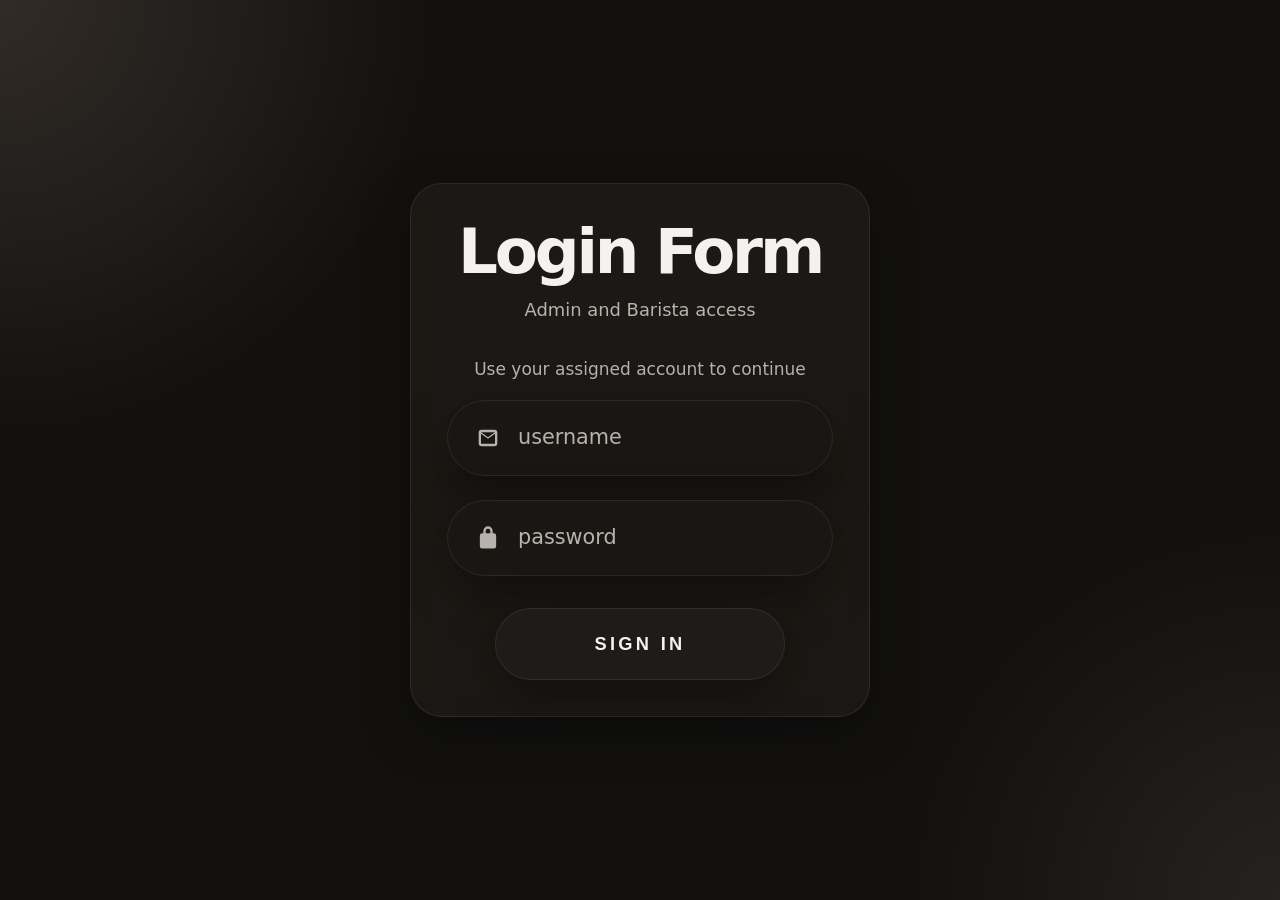
<file: login.html>
<!doctype html>
<html lang="en">
<head>
  <meta charset="utf-8">
  <meta name="viewport" content="width=device-width,initial-scale=1">
  <title>Login</title>
  <link rel="stylesheet" href="admin.css">
</head>
<body class="auth-page">
  <main class="auth-wrap">
    <section class="auth-card">
      <div class="auth-head">
        <h1 id="login-title">Login Form</h1>
        <p id="login-subtitle" class="page-subtitle">Admin and Barista access</p>
      </div>

      <div class="auth-form-panel">
        <p id="role-hint" class="panel-hint"></p>

        <form id="login-form" class="auth-form">
          <label for="username" id="username-label" class="sr-only">Username</label>
          <div class="auth-input-pill">
            <span class="auth-icon" aria-hidden="true">
              <svg viewBox="0 0 24 24" focusable="false">
                <path d="M4 7.5A2.5 2.5 0 0 1 6.5 5h11A2.5 2.5 0 0 1 20 7.5v9A2.5 2.5 0 0 1 17.5 19h-11A2.5 2.5 0 0 1 4 16.5zm2.1-.5L12 11.3 17.9 7zM18 8.4l-5.4 3.9a1 1 0 0 1-1.2 0L6 8.4v8.1a.5.5 0 0 0 .5.5h11a.5.5 0 0 0 .5-.5z"/>
              </svg>
            </span>
            <input id="username" class="auth-input" type="text" autocomplete="username">
          </div>

          <label for="password" id="password-label" class="sr-only">Password</label>
          <div class="auth-input-pill">
            <span class="auth-icon" aria-hidden="true">
              <svg viewBox="0 0 24 24" focusable="false">
                <path d="M12 2a4 4 0 0 1 4 4v2h1a2 2 0 0 1 2 2v9a2 2 0 0 1-2 2H7a2 2 0 0 1-2-2v-9a2 2 0 0 1 2-2h1V6a4 4 0 0 1 4-4m2 6V6a2 2 0 1 0-4 0v2zm-2 4a1.5 1.5 0 0 1 .75 2.8V17a.75.75 0 0 1-1.5 0v-2.2A1.5 1.5 0 0 1 12 12"/>
              </svg>
            </span>
            <input id="password" class="auth-input" type="password" autocomplete="current-password">
          </div>

          <button id="login-button" class="auth-submit" type="submit">SIGN IN</button>
        </form>

        <p id="login-message" class="auth-message" hidden></p>
      </div>
    </section>
  </main>

  <script src="auth.js"></script>
  <script src="login.js"></script>
</body>
</html>
</file>
<file: admin.css>
:root{
	color-scheme: dark;
	--font-family: 'Prompt', 'Kanit', 'Noto Sans Thai', system-ui, -apple-system, 'Segoe UI', Roboto, Arial, sans-serif;
	font-size: clamp(14px, 1.4vw, 18px);
	line-height: 1.6;
	--bg: #121110;
	--surface: #1f1b18;
	--card: #27221f;
	--text: #f5f1ee;
	--muted: #b8b2ad;
	--border: rgba(255,255,255,0.08);
	--shadow: 0 18px 50px rgba(0,0,0,0.35);
	--accent: #d4b59d;
	--accent-soft: rgba(212,181,157,0.18);
	--surface-muted: #1a1614;
}
*{box-sizing:border-box}
html{min-height:100%}
body{
	font-family:var(--font-family);
	background:
		radial-gradient(circle at top left, rgba(212,181,157,0.16), transparent 28%),
		radial-gradient(circle at bottom right, rgba(212,181,157,0.1), transparent 24%),
		var(--bg);
	color:var(--text);
	margin:0;
	padding:clamp(16px, 3vw, 30px);
	min-height:100vh;
}
.auth-page{
	color-scheme:dark;
	--auth-fill:var(--surface);
	--auth-fill-soft:var(--surface-muted);
	--auth-border:var(--border);
	--auth-shadow:0 18px 50px rgba(0,0,0,0.35);
	display:flex;
	align-items:center;
	justify-content:center;
	position:relative;
	overflow:hidden;
	padding:clamp(16px, 4vw, 32px);
	background:
		radial-gradient(circle at top left, rgba(212,181,157,0.16), transparent 28%),
		radial-gradient(circle at bottom right, rgba(212,181,157,0.1), transparent 24%),
		var(--bg);
	color:var(--text);
}
.admin-wrap{width:min(100%, 1180px);margin:0 auto;}
.auth-wrap{width:min(100%, 460px);}
.auth-page .auth-card{
	background:rgba(31,27,24,0.74);
	border-radius:32px;
	padding:clamp(24px, 4vw, 36px);
	box-shadow:var(--shadow);
	border:1px solid var(--auth-border);
	backdrop-filter:blur(10px);
}
.auth-page .auth-head{display:flex;flex-direction:column;align-items:center;gap:12px;margin-bottom:28px;text-align:center;}
.auth-page .auth-head #login-title{font-size:clamp(2.4rem, 7vw, 3.5rem);line-height:1.02;letter-spacing:-0.05em;margin:0;color:var(--text);}
.auth-page .page-subtitle{margin:0;color:var(--muted);max-width:none;font-size:1rem;}
.auth-page .auth-form-panel{display:flex;flex-direction:column;justify-content:center;padding-top:4px;}
.auth-page .panel-hint{margin:0 0 4px;text-align:center;color:var(--muted);font-size:0.95rem;line-height:1.5;}
.auth-page .auth-form{display:flex;flex-direction:column;gap:24px;margin-top:14px;}
.auth-page .auth-input-pill{
	display:flex;
	align-items:center;
	gap:14px;
	padding:0 26px;
	min-height:76px;
	border-radius:999px;
	background:var(--auth-fill-soft);
	border:1px solid var(--auth-border);
	box-shadow:var(--auth-shadow);
}
.auth-page .auth-input-pill:focus-within{
	transform:translateY(-1px);
	box-shadow:0 20px 44px rgba(0,0,0,0.38);
}
.auth-page .auth-icon{
	display:flex;
	align-items:center;
	justify-content:center;
	width:28px;
	height:28px;
	flex:0 0 28px;
	color:var(--muted);
}
.auth-page .auth-icon svg{display:block;width:100%;height:100%;fill:currentColor;}
.auth-page .auth-input{
	flex:1 1 auto;
	border:0;
	background:transparent;
	color:var(--text);
	font:inherit;
	font-size:1.16rem;
}
.auth-page .auth-input::placeholder{color:var(--muted);}
.auth-page .auth-input:focus{outline:none;}
.auth-page .auth-submit{
	width:min(100%, 290px);
	align-self:center;
	margin-top:8px;
	background:var(--auth-fill);
	border:1px solid var(--auth-border);
	color:var(--text);
	min-height:72px;
	letter-spacing:0.18em;
	font-size:1.02rem;
	font-weight:800;
	box-shadow:var(--auth-shadow);
}
.auth-page .auth-submit:hover{background:var(--card);}
.auth-page .auth-message{
	margin:18px 0 0;
	padding:14px 16px;
	border-radius:20px;
	background:rgba(102,54,54,0.32);
	border:1px solid rgba(205,95,95,0.22);
	color:#f3c3c3;
	text-align:center;
}
.sr-only{
	position:absolute;
	width:1px;
	height:1px;
	padding:0;
	margin:-1px;
	overflow:hidden;
	clip:rect(0, 0, 0, 0);
	white-space:nowrap;
	border:0;
}
.admin-header{display:flex;flex-wrap:wrap;justify-content:space-between;gap:20px;margin-bottom:24px;}
.admin-top{display:flex;flex-direction:column;gap:16px;flex:1 1 500px;}
.admin-header-actions{display:flex;align-items:flex-start;justify-content:flex-end;}
.admin-top h1{font-size:clamp(1.6rem,2.4vw,2.2rem);margin:0;line-height:1.1;}
.page-subtitle{margin:0;color:var(--muted);max-width:560px;}
.logout-btn{background:var(--surface-muted);border:1px solid var(--border);}
.logout-btn:hover{background:var(--card);}
.controls{display:flex;gap:12px;flex-wrap:wrap;}
button, .controls button{border:0;border-radius:999px;padding:10px 16px;font-weight:700;cursor:pointer;background:var(--surface);color:var(--text);box-shadow:var(--shadow);transition:transform .18s ease,background .18s ease,box-shadow .18s ease;min-height:46px;}
button:hover, .controls button:hover{transform:translateY(-1px);box-shadow:0 16px 36px rgba(27,31,35,0.12);}

.grid{display:grid;grid-template-columns:2.3fr 1fr;grid-template-areas:'orders right';gap:22px;align-items:start;}
.orders-col{grid-area:orders;display:flex;flex-direction:column;gap:18px;}
.calls-col{grid-area:right;display:flex;flex-direction:column;gap:18px;}
.menu-col{display:flex;flex-direction:column;gap:18px;}

section{background:var(--surface);border-radius:28px;padding:24px;box-shadow:var(--shadow);border:1px solid rgba(0,0,0,0.04);}
section h2{margin:0 0 18px;font-size:1.05rem;letter-spacing:.01em;color:var(--text);}
.announcement-panel{margin-bottom:18px;}
.announcement-panel .announcement{padding:18px 20px;border-radius:20px;background:var(--surface-muted);color:var(--text);font-weight:600;line-height:1.6;border:1px solid rgba(107,79,59,0.12);}
.panel-action-row{margin-top:12px;display:flex;gap:10px;align-items:center;flex-wrap:wrap;}
.panel-input{flex:1 1 280px;padding:12px 14px;border-radius:16px;border:1px solid var(--border);background:var(--surface);color:var(--text);font:inherit;min-height:48px;}
.panel-input:focus{outline:none;border-color:rgba(212,181,157,0.5);box-shadow:0 0 0 4px rgba(212,181,157,0.08);}
.panel-desc{margin:-6px 0 18px;color:var(--muted);line-height:1.6;}
.panel-hint{margin:12px 0 0;color:var(--muted);font-size:0.9rem;line-height:1.5;word-break:break-word;}

.qr-panel{margin-bottom:18px;}
.qr-config label{display:block;margin-bottom:8px;font-weight:700;}
.qr-config-row{display:flex;gap:10px;align-items:center;flex-wrap:wrap;}
.table-qr-list{display:grid;grid-template-columns:repeat(auto-fit,minmax(220px,1fr));gap:16px;margin-top:18px;}
.table-qr-card,.table-qr-empty{background:var(--surface-muted);border:1px solid var(--border);border-radius:22px;padding:18px;}
.table-qr-code{aspect-ratio:1 / 1;background:#fff;border-radius:18px;padding:12px;display:flex;align-items:center;justify-content:center;}
.table-qr-code img{display:block;width:100%;height:auto;border-radius:10px;}
.table-qr-meta{display:flex;flex-direction:column;gap:10px;margin-top:14px;}
.table-qr-meta h3{margin:0;font-size:1rem;}
.table-qr-meta p{margin:0;color:var(--muted);font-size:0.92rem;line-height:1.5;word-break:break-word;}
.table-qr-link{display:inline-flex;align-self:flex-start;padding:10px 14px;border-radius:999px;background:var(--accent);color:#121110;text-decoration:none;font-weight:700;min-height:46px;align-items:center;}
.table-qr-empty h3{margin:0 0 10px;}
.table-qr-empty p{margin:0;color:var(--muted);line-height:1.6;}

.table-dashboard-panel{margin-bottom:18px;}
.table-dashboard-list{display:grid;grid-template-columns:repeat(auto-fit,minmax(220px,1fr));gap:14px;}
.table-dashboard-card,.table-dashboard-empty{background:var(--surface-muted);border:1px solid var(--border);border-radius:22px;padding:18px;box-shadow:var(--shadow);}
.table-dashboard-card{display:flex;flex-direction:column;gap:12px;border-left:4px solid transparent;}
.table-dashboard-card.empty{border-left-color:#9aa0a6;}
.table-dashboard-card.active{border-left-color:#8fdda0;}
.table-dashboard-card.bill-requested{border-left-color:#f2d0b2;}
.table-dashboard-card.need-help{border-left-color:#ffb1b1;}
.table-dashboard-head{display:flex;justify-content:space-between;gap:12px;align-items:flex-start;}
.table-dashboard-head strong{display:block;font-size:1rem;}
.table-dashboard-session{margin-top:4px;color:var(--muted);font-size:0.92rem;line-height:1.4;}
.table-dashboard-status{padding:8px 12px;border-radius:999px;font-size:0.88rem;font-weight:700;white-space:nowrap;box-shadow:var(--shadow);}
.table-dashboard-status.empty{background:rgba(255,255,255,0.1);color:#fff;}
.table-dashboard-status.active{background:rgba(102,187,106,0.18);color:#8fdda0;}
.table-dashboard-status.bill-requested{background:rgba(212,181,157,0.18);color:#f2d0b2;}
.table-dashboard-status.need-help{background:rgba(239,138,138,0.18);color:#ffb1b1;}
.table-dashboard-summary{color:var(--text);line-height:1.5;font-weight:600;min-height:24px;}
.table-dashboard-meta{display:flex;flex-wrap:wrap;gap:10px;}
.table-dashboard-meta span{padding:8px 12px;border-radius:12px;background:var(--surface);color:var(--muted);font-size:0.92rem;}
.table-dashboard-empty h3{margin:0 0 10px;font-size:1.05rem;}
.table-dashboard-empty p{margin:0;color:var(--muted);line-height:1.6;}

.orders{display:flex;flex-direction:column;gap:16px;}
.order{background:var(--surface);border-radius:22px;padding:20px;box-shadow:0 16px 40px rgba(27,31,35,0.08);display:flex;flex-direction:column;gap:18px;transition:transform .2s ease,box-shadow .2s ease;}
.order:hover{transform:translateY(-3px);box-shadow:0 22px 50px rgba(27,31,35,0.12);}
.order.new{animation:fadeUp .4s ease forwards;}
@keyframes fadeUp{0%{opacity:0;transform:translateY(16px);}100%{opacity:1;transform:translateY(0);}}
.order-head{display:flex;justify-content:space-between;align-items:flex-start;gap:16px;flex-wrap:wrap;}
.order-state{display:flex;gap:8px;align-items:center;flex-wrap:wrap;justify-content:flex-end;}
.badge{padding:8px 12px;border-radius:999px;font-size:0.88rem;font-weight:700;}
.badge.pending{background:rgba(212,181,157,0.18);color:#f2d0b2;}
.badge.preparing{background:rgba(105,148,255,0.18);color:#cfe0ff;}
.badge.served,.badge.done{background:rgba(102,187,106,0.18);color:#8fdda0;}
.badge.live{background:rgba(255,255,255,0.1);color:#fff;}
.order-meta{display:flex;flex-wrap:wrap;gap:12px;color:var(--muted);font-size:0.96rem;}
.order-meta span{background:var(--surface-muted);padding:8px 12px;border-radius:12px;}
.order-summary{display:grid;grid-template-columns:1fr auto;gap:18px;align-items:start;}
.order-info{display:flex;flex-direction:column;gap:6px;}
.order-info strong{font-size:1rem;}
.order-info .subtext{color:var(--muted);}
.order-items{background:var(--surface-muted);padding:16px;border-radius:18px;display:flex;flex-direction:column;gap:10px;}
.order-item{display:flex;align-items:center;justify-content:space-between;gap:12px;color:var(--text);}
.order-item-main{display:flex;align-items:center;gap:12px;min-width:0;flex:1;}
.order-item-thumb{width:46px;height:46px;flex:0 0 46px;border-radius:14px;overflow:hidden;background:var(--surface);border:1px solid var(--border);}
.order-item-thumb img{display:block;width:100%;height:100%;object-fit:cover;}
.order-item-copy{display:flex;flex-direction:column;gap:2px;min-width:0;}
.order-item-name{font-weight:700;white-space:nowrap;overflow:hidden;text-overflow:ellipsis;}
.order-item-price{color:var(--muted);font-size:0.92rem;}
.order-item-qty{font-weight:700;flex:0 0 auto;}
.order-note, .order-total{display:flex;justify-content:space-between;gap:12px;padding:10px 0;border-top:1px solid var(--border);color:var(--muted);}
.order-note strong, .order-total strong{color:var(--text);}
.order-actions{display:flex;flex-wrap:wrap;gap:10px;}
.order-actions button{padding:10px 14px;border-radius:14px;border:0;background:var(--surface);color:var(--text);box-shadow:var(--shadow);}
.status-select{min-width:170px;padding:10px 14px;border-radius:14px;border:1px solid var(--border);background:var(--surface);color:var(--text);box-shadow:var(--shadow);font:inherit;font-weight:700;min-height:46px;}
.status-select:focus{outline:none;border-color:rgba(212,181,157,0.5);box-shadow:0 0 0 4px rgba(212,181,157,0.08);}

.empty-state{display:flex;flex-direction:column;align-items:center;justify-content:center;text-align:center;padding:40px 20px;border:1px dashed var(--border);border-radius:24px;background:var(--surface-muted);color:var(--muted);gap:14px;}
.empty-state h3{margin:0;font-size:1.1rem;color:var(--text);}
.empty-state p{max-width:320px;margin:0;line-height:1.5;}

.calls, .menu-list-admin{display:flex;flex-direction:column;gap:14px;}
.call, .menu-admin-item, .call.empty, .menu-admin-item.empty{background:var(--surface);padding:16px;border-radius:20px;box-shadow:var(--shadow);}
.call.new{animation:fadeUp .4s ease forwards;}
.call{transition:transform .2s ease,box-shadow .2s ease;}
.call:hover{transform:translateY(-2px);box-shadow:0 18px 42px rgba(27,31,35,0.1);}
.call .meta{display:flex;justify-content:space-between;gap:12px;font-weight:700;}
.call .meta div:last-child{color:var(--muted);font-size:0.98rem;}
.call-type{margin-top:10px;padding:8px 12px;border-radius:12px;background:var(--accent-soft);color:var(--accent);font-size:0.92rem;display:inline-flex;font-weight:700;line-height:1.3;}
.call-type.confirmed{background:rgba(102,187,106,0.18);color:#8fdda0;}
.call-session{margin-top:10px;padding:8px 12px;border-radius:12px;background:var(--surface-muted);color:var(--muted);font-size:0.92rem;display:inline-flex;}
.bill-panel{margin-top:12px;padding:14px;border-radius:18px;background:var(--surface-muted);border:1px solid var(--border);display:flex;flex-direction:column;gap:12px;}
.bill-panel.confirmed{border-color:rgba(102,187,106,0.24);box-shadow:inset 0 0 0 1px rgba(102,187,106,0.06);}
.bill-panel-head{display:flex;align-items:flex-start;justify-content:space-between;gap:12px;}
.bill-panel-head strong{display:block;font-size:1rem;}
.bill-session{margin-top:4px;color:var(--muted);font-size:0.92rem;line-height:1.4;}
.bill-chip{padding:8px 12px;border-radius:999px;background:var(--surface);color:var(--accent);font-size:0.9rem;font-weight:700;white-space:nowrap;}
.bill-summary{display:grid;gap:8px;}
.bill-summary-row{display:flex;justify-content:space-between;gap:12px;padding:10px 12px;border-radius:14px;background:var(--surface);}
.bill-summary-row span{color:var(--muted);}
.bill-summary-row strong{color:var(--text);}
.bill-orders{display:flex;flex-direction:column;gap:10px;}
.bill-order{padding:12px;border-radius:16px;background:var(--surface);border:1px solid var(--border);}
.bill-order-head{display:flex;justify-content:space-between;gap:12px;align-items:flex-start;font-weight:700;}
.bill-order-head .small{margin-top:4px;color:var(--muted);font-size:0.9rem;font-weight:600;}
.bill-order-items{display:flex;flex-direction:column;gap:6px;margin-top:10px;}
.bill-order-item{display:flex;justify-content:space-between;gap:12px;color:var(--text);font-size:0.95rem;}
.bill-order-item span:last-child{font-weight:700;white-space:nowrap;}
.bill-empty{padding:14px;text-align:center;color:var(--muted);background:var(--surface);border-radius:14px;border:1px dashed var(--border);}
.bill-panel-actions{display:flex;gap:10px;flex-wrap:wrap;justify-content:flex-end;}
.bill-confirm{background:var(--accent);color:#121110;font-weight:800;}
.bill-confirm:disabled{cursor:default;opacity:0.95;}
.bill-confirm.confirmed{background:rgba(102,187,106,0.18);color:#8fdda0;}
.bill-cancel{background:rgba(239,138,138,0.16);color:#ffb1b1;font-weight:800;}
.bill-complete{background:rgba(102,187,106,0.18);color:#8fdda0;font-weight:800;}
.menu-admin-item{display:flex;justify-content:space-between;align-items:center;gap:14px;}
.menu-admin-item .label strong{font-size:0.98rem;}
.menu-admin-item .label .small{color:var(--muted);font-size:0.95rem;}
.menu-admin-item button{min-width:130px;}

@media(max-width:960px){
	.admin-header{flex-direction:column;align-items:flex-start;}
	.admin-header-actions{width:100%;}
	.grid{grid-template-columns:1fr;}
	.orders-col, .calls-col, .menu-col{gap:14px;}
}

@media(max-width:680px){
	body{padding:14px;}
	section{padding:18px;}
	.order{padding:18px;}
	.panel-action-row,.qr-config-row{align-items:stretch;flex-direction:column;}
	.bill-panel-head{flex-direction:column;}
	.bill-chip{align-self:flex-start;}
	.bill-order-head{flex-direction:column;}
	.bill-panel-actions{justify-content:flex-start;}
	.table-dashboard-head{flex-direction:column;}
	.table-dashboard-status{align-self:flex-start;}
	.auth-page{padding:14px;}
	.auth-page .auth-card{border-radius:26px;padding:22px 18px;}
	.auth-page .auth-head #login-title{font-size:clamp(2rem, 11vw, 2.8rem);}
	.auth-page .auth-input-pill{min-height:70px;padding:0 22px;}
	.order-summary{grid-template-columns:1fr;}
	.order-meta{flex-direction:column;}
	.order-actions{justify-content:flex-start;}
	.status-select{width:100%;min-width:0;}
	.table-qr-link,
	.auth-page .auth-submit,
	.panel-action-row > button,
	.qr-config-row > button{width:100%;}
	.menu-admin-item{flex-direction:column;align-items:flex-start;}
	.menu-admin-item button{width:100%;min-width:0;}
}
</file>
